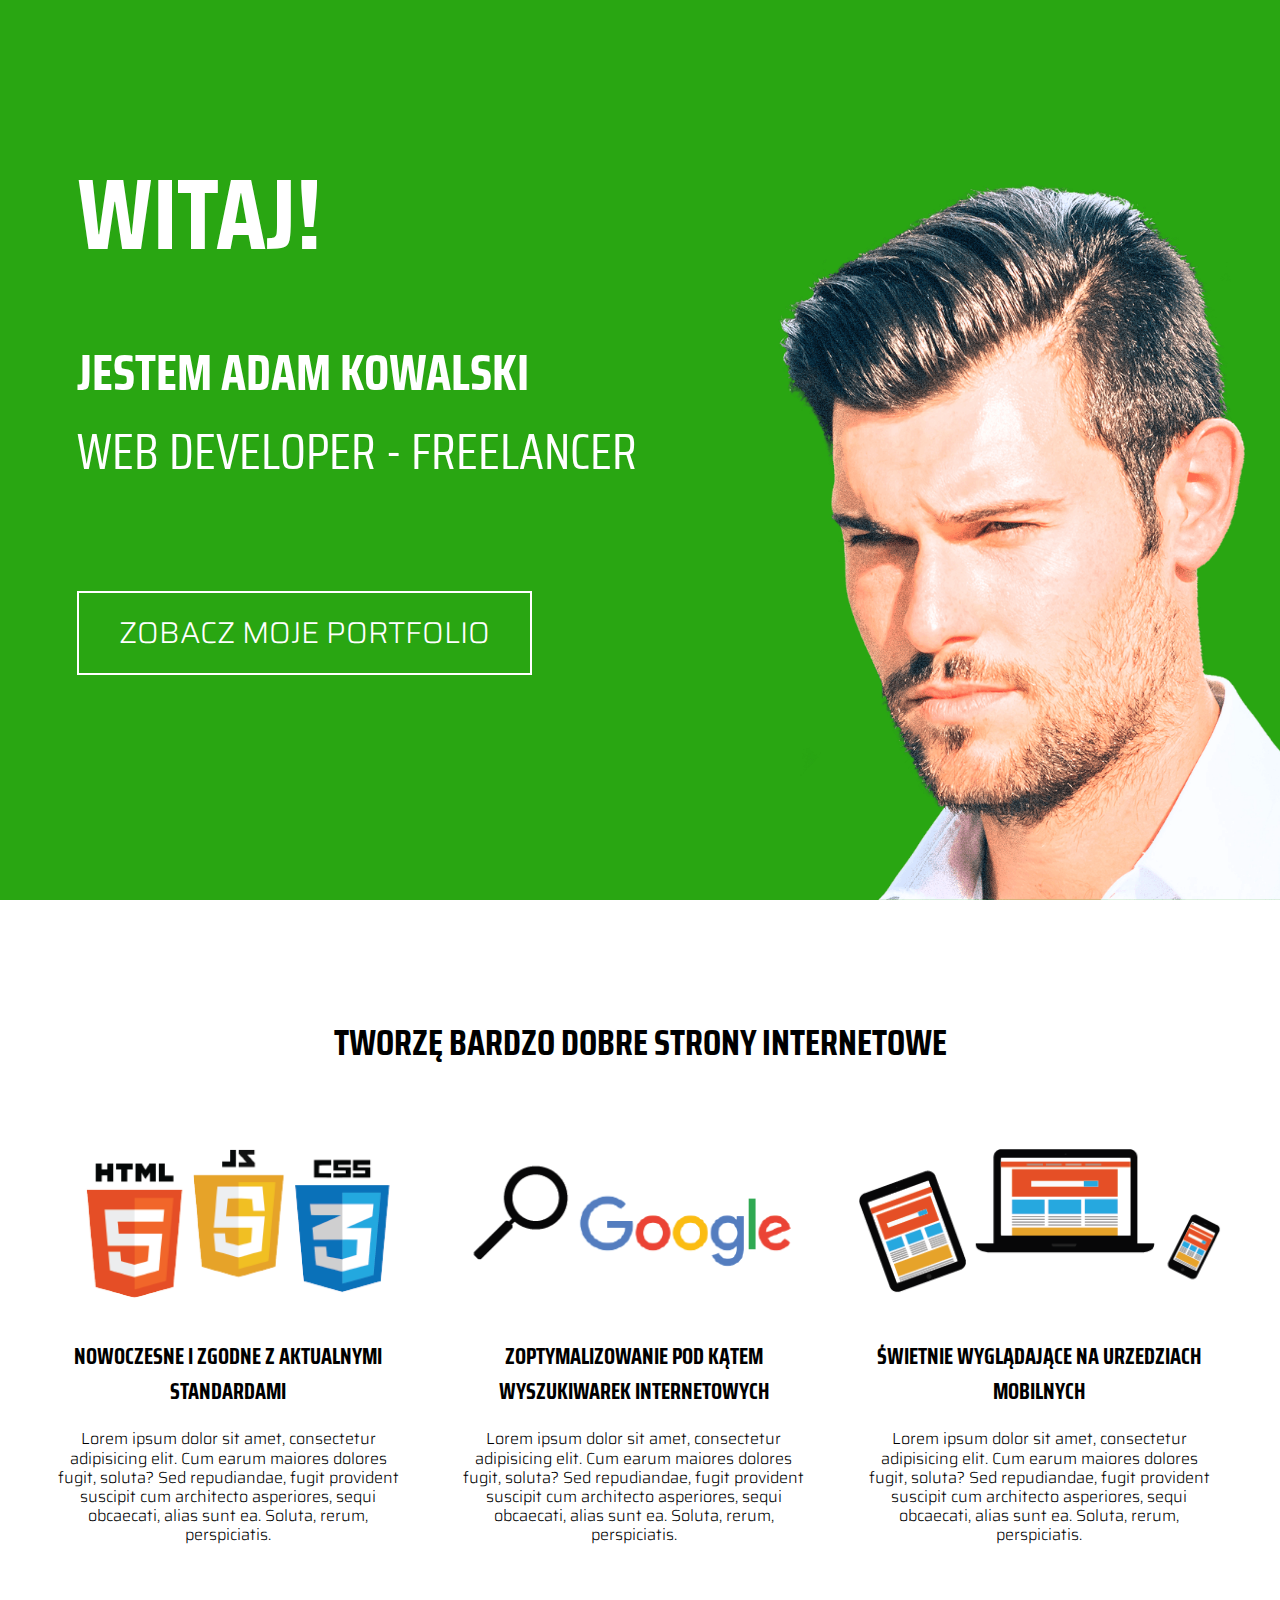
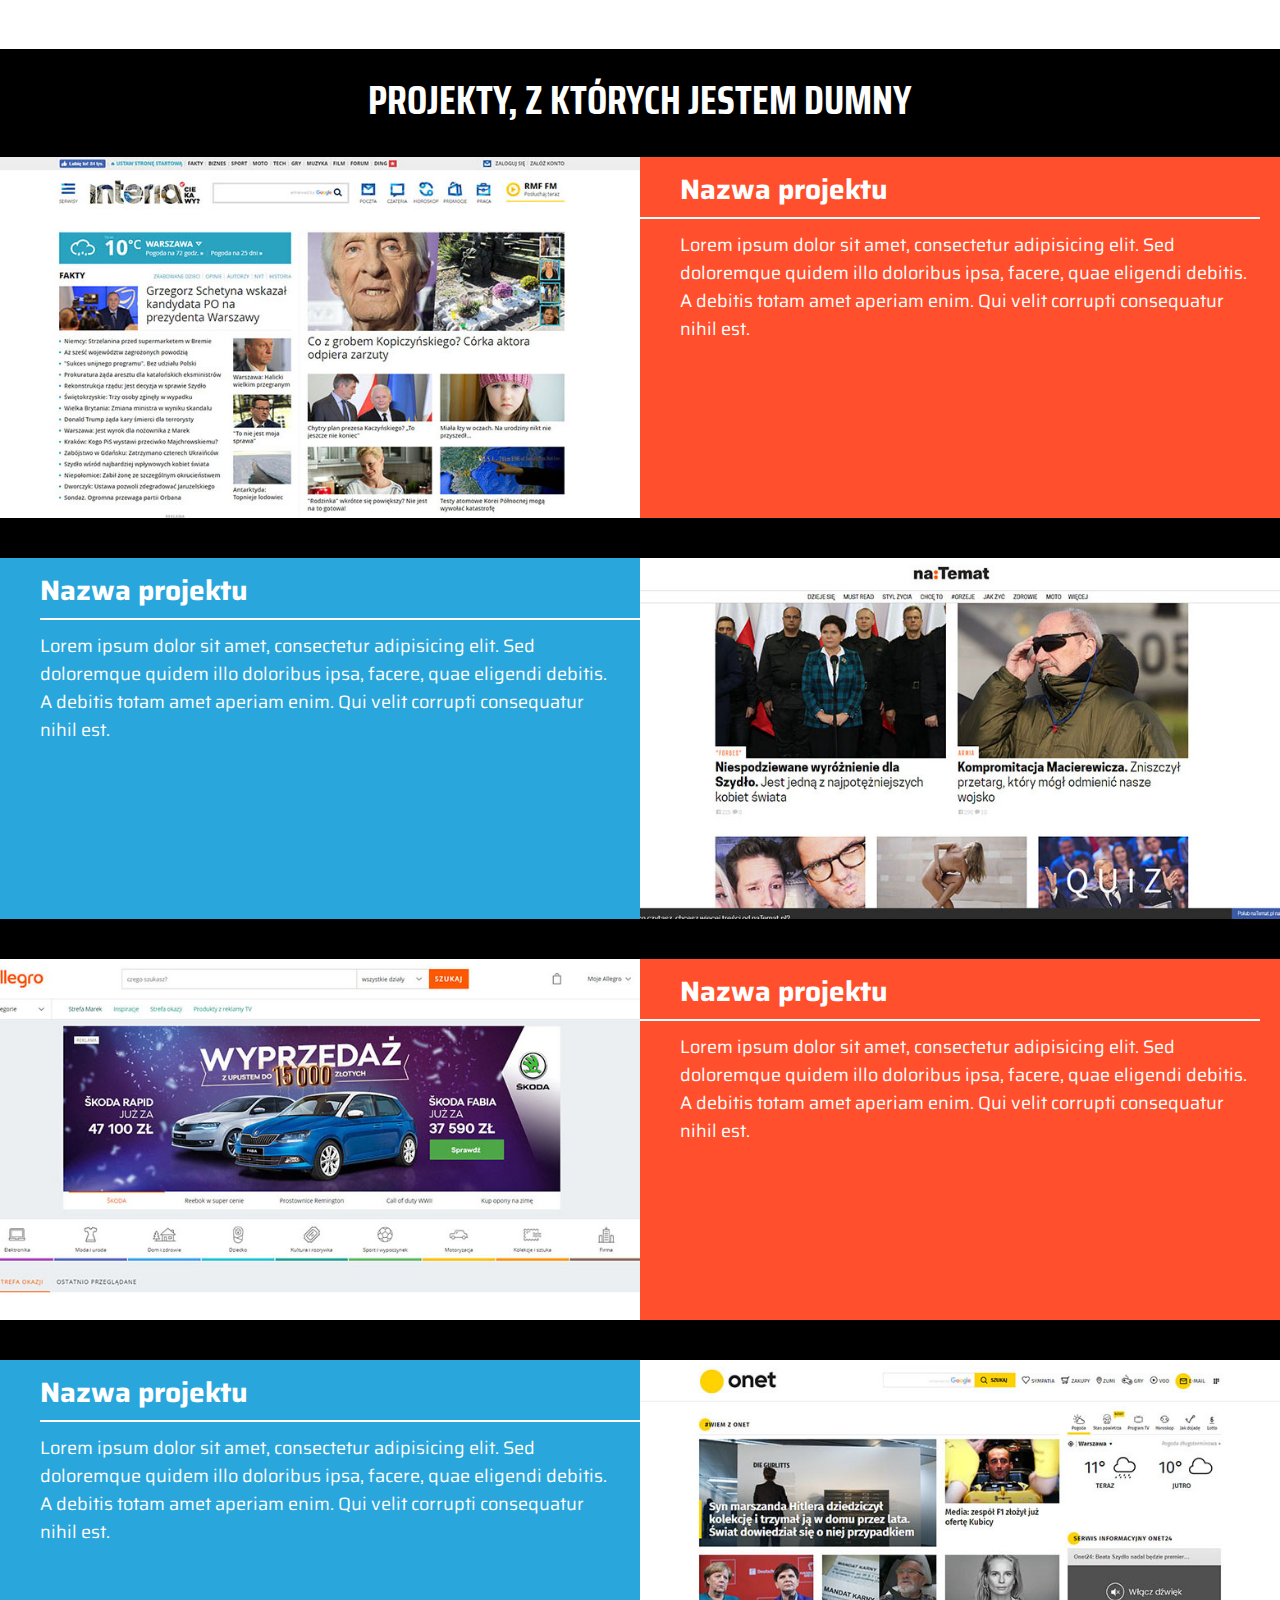
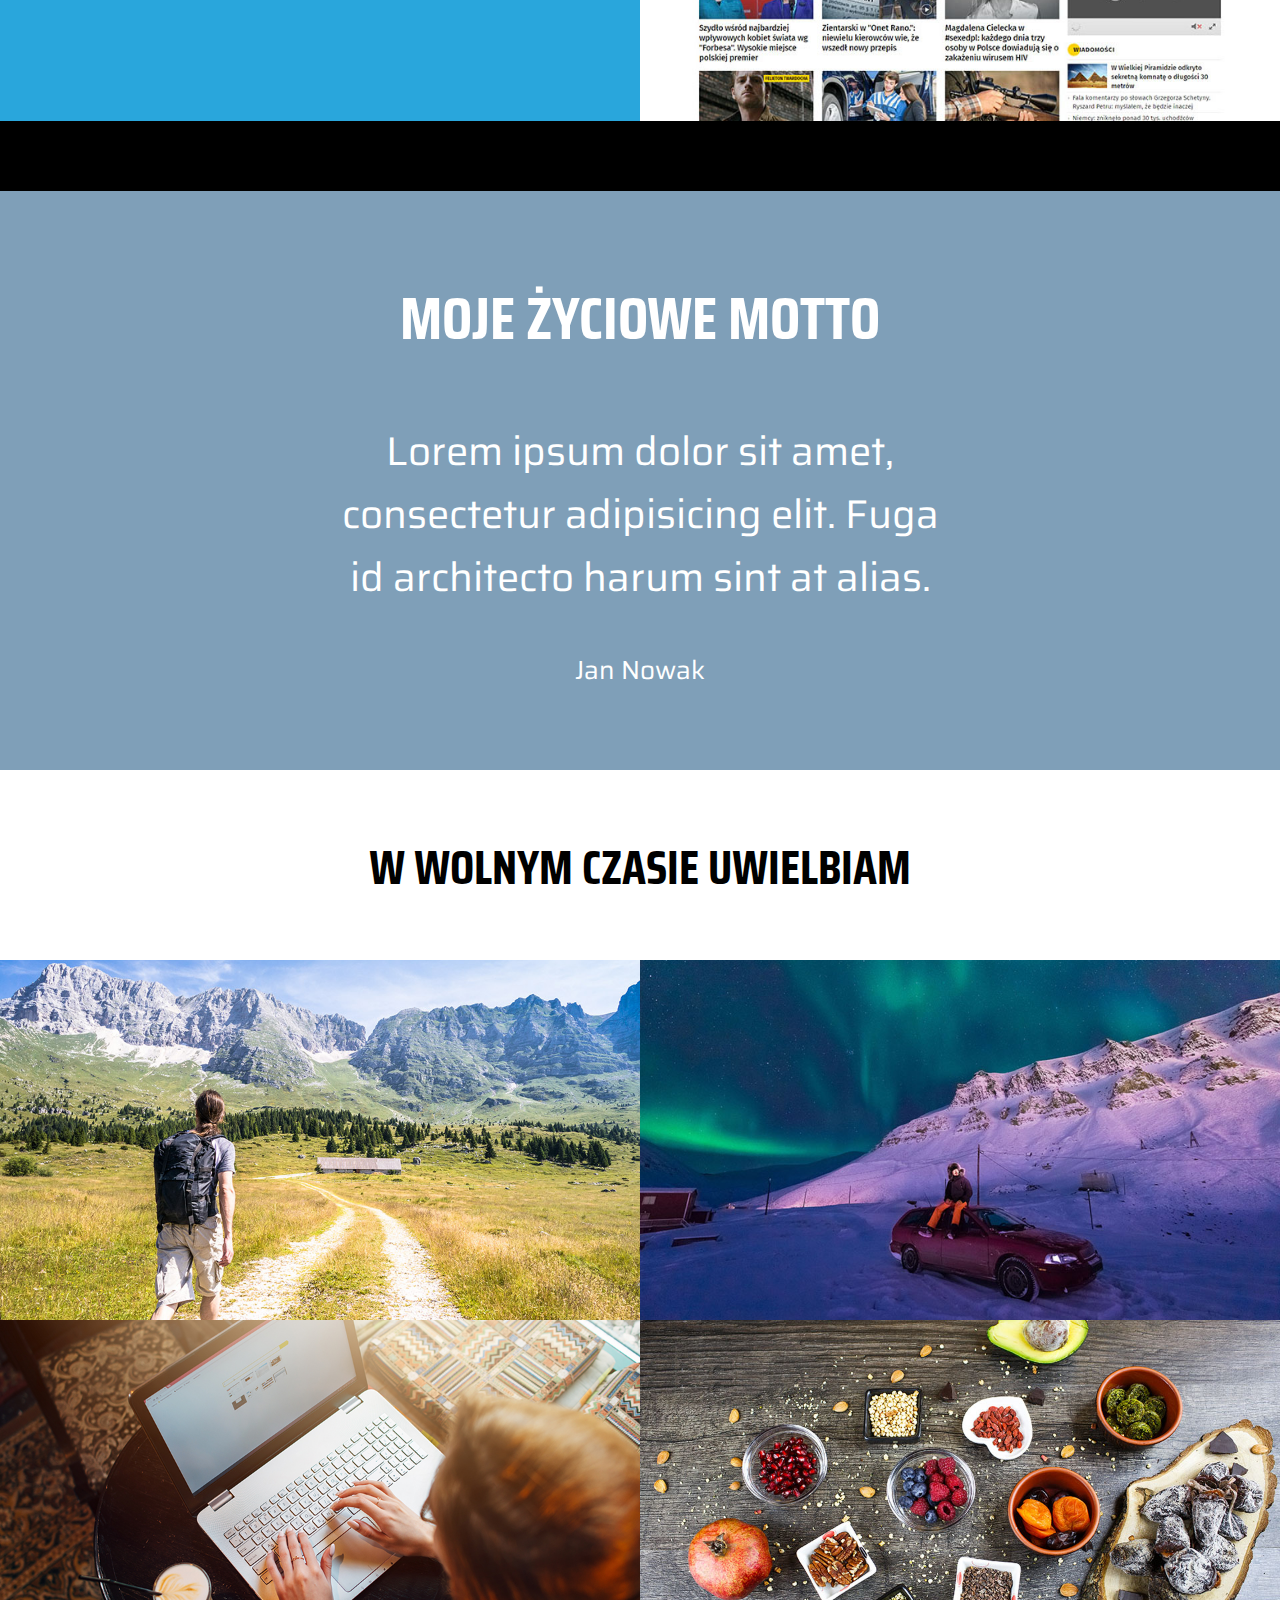
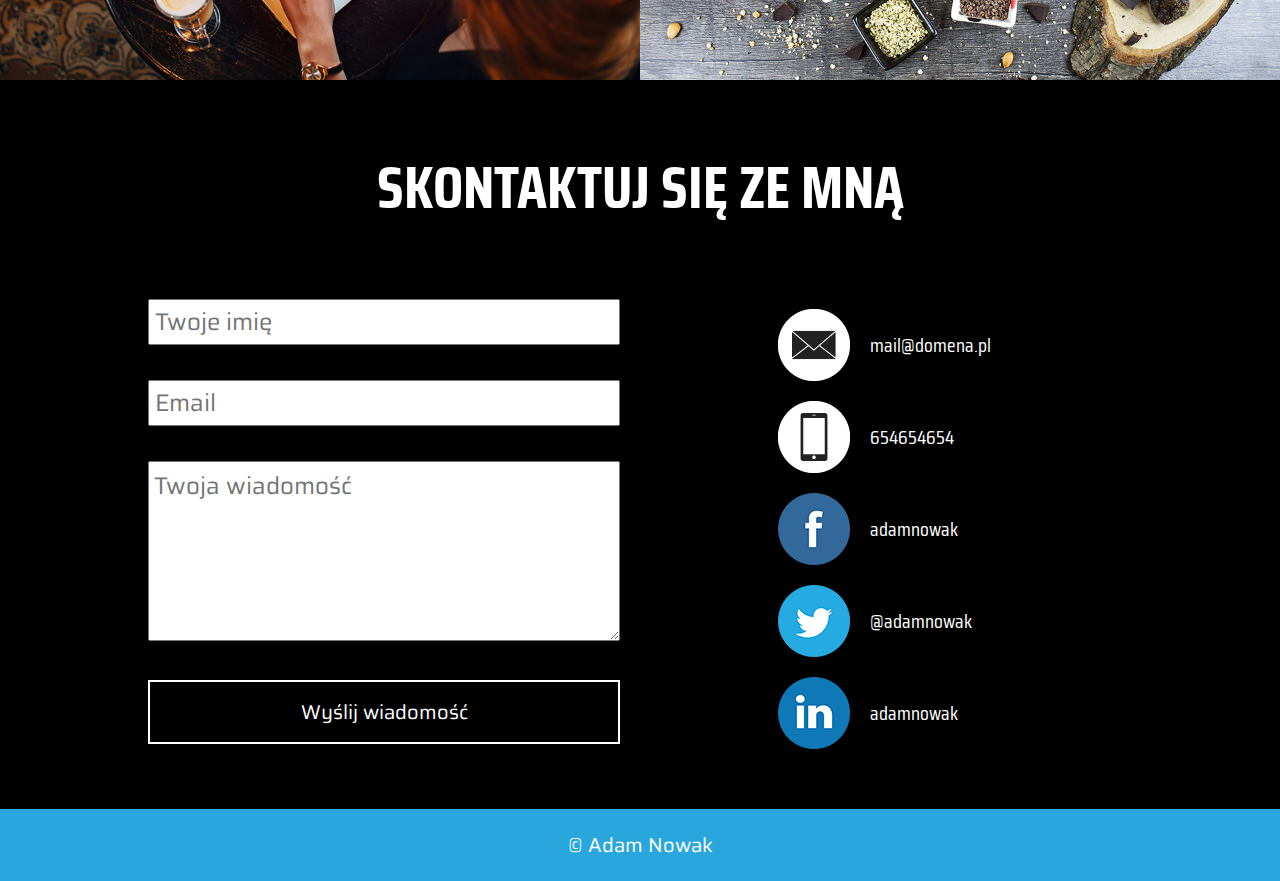
<file: index.html>
<!DOCTYPE html>
<html lang="pl">

<head>
  <meta charset="UTF-8">
  <title>Adam Kowalski - Web Developer</title>
  <meta name="viewport" content="width=device-width, initial-scale=1.0">
  <link href="https://fonts.googleapis.com/css?family=Saira+Condensed:400,700|Saira:300,400&amp;subset=latin-ext" rel="stylesheet">
  <link rel="stylesheet" href="css/style.css">
</head>

<body>
  <header>
    <div class="welcome">
      <p>witaj!</p>
      <h1>jestem Adam Kowalski</h1>
      <h2>web developer - freelancer</h2>
      <button>Zobacz moje portfolio</button>
    </div>
    <img src="images/photo1.png" alt="Zdjęcie Adam Kowalski">
  </header>
  <section class="features clearfix">
    <h1>Tworzę bardzo dobre strony internetowe</h1>
    <div class="feature">
      <img src="images/services1.png" alt="loga html js i css">
      <h2>Nowoczesne i zgodne z aktualnymi standardami</h2>
      <p class="description">Lorem ipsum dolor sit amet, consectetur adipisicing elit. Cum earum maiores dolores fugit, soluta? Sed repudiandae, fugit provident suscipit cum architecto asperiores, sequi obcaecati, alias sunt ea. Soluta, rerum, perspiciatis.</p>
    </div>
    <div class="feature">
      <img src="images/services2.png" alt="loga html js i css">
      <h2>Zoptymalizowanie pod kątem wyszukiwarek internetowych</h2>
      <p class="description">Lorem ipsum dolor sit amet, consectetur adipisicing elit. Cum earum maiores dolores fugit, soluta? Sed repudiandae, fugit provident suscipit cum architecto asperiores, sequi obcaecati, alias sunt ea. Soluta, rerum, perspiciatis.</p>
    </div>
    <div class="feature">
      <img src="images/services3.png" alt="loga html js i css">
      <h2>Świetnie wyglądające na urzedziach mobilnych</h2>
      <p class="description">Lorem ipsum dolor sit amet, consectetur adipisicing elit. Cum earum maiores dolores fugit, soluta? Sed repudiandae, fugit provident suscipit cum architecto asperiores, sequi obcaecati, alias sunt ea. Soluta, rerum, perspiciatis.</p>
    </div>

  </section>
  <section class="portfolio">
    <h1>Projekty, z których jestem dumny</h1>
    <div class="project clearfix">
      <div class="web">
        <img src="images/portfolio1.jpg" alt="portfolio przykład 1">
      </div>
      <div class="about">
        <h2>Nazwa projektu</h2>
        <p>Lorem ipsum dolor sit amet, consectetur adipisicing elit. Sed doloremque quidem illo doloribus ipsa, facere, quae eligendi debitis. A debitis totam amet aperiam enim. Qui velit corrupti consequatur nihil est.</p>
      </div>
    </div>
    <div class="project clearfix">
      <div class="web">
        <img src="images/portfolio2.jpg" alt="portfolio przykład 2">
      </div>
      <div class="about">
        <h2>Nazwa projektu</h2>
        <p>Lorem ipsum dolor sit amet, consectetur adipisicing elit. Sed doloremque quidem illo doloribus ipsa, facere, quae eligendi debitis. A debitis totam amet aperiam enim. Qui velit corrupti consequatur nihil est.</p>
      </div>
    </div>
    <div class="project clearfix">
      <div class="web">
        <img src="images/portfolio3.jpg" alt="portfolio przykład 3">
      </div>
      <div class="about">
        <h2>Nazwa projektu</h2>
        <p>Lorem ipsum dolor sit amet, consectetur adipisicing elit. Sed doloremque quidem illo doloribus ipsa, facere, quae eligendi debitis. A debitis totam amet aperiam enim. Qui velit corrupti consequatur nihil est.</p>
      </div>
    </div>
    <div class="project clearfix">
      <div class="web">
        <img src="images/portfolio4.jpg" alt="portfolio przykład 4">
      </div>
      <div class="about">
        <h2>Nazwa projektu</h2>
        <p>Lorem ipsum dolor sit amet, consectetur adipisicing elit. Sed doloremque quidem illo doloribus ipsa, facere, quae eligendi debitis. A debitis totam amet aperiam enim. Qui velit corrupti consequatur nihil est.</p>
      </div>
    </div>
  </section>
  <section class="slogan">
    <div class="bg">
      <h1>Moje życiowe motto</h1>
      <p class="text">Lorem ipsum dolor sit amet, consectetur adipisicing elit. Fuga id architecto harum sint at alias. </p>
      <p class="author">Jan Nowak</p>
    </div>
  </section>

  <section class="hobby clearfix">
    <h1>W wolnym czasie uwielbiam</h1>
    <div class="item">
      <p>Chodzić po górach</p>
    </div>
    <div class="item">
      <p>Patrzeć wysoko</p>
    </div>
    <div class="item">
      <p>Zmieniać świat</p>
    </div>
    <div class="item">
      <p>Jeść owoce i warzywa</p>
    </div>
  </section>

  <section class="contact">
    <h1>Skontaktuj się ze mną</h1>
    <div class="wrap clearfix">

      <form>
        <input type="text" placeholder="Twoje imię">
        <input type="text" placeholder="Email">
        <textarea placeholder="Twoja wiadomość"></textarea>
        <button>Wyślij wiadomość</button>
      </form>
      <div class="socials">
        <div class="social clearfix"><img src="images/contact1.png" alt="kontakt"><span>mail@domena.pl</span></div>
        <div class="social clearfix"><img src="images/contact2.png" alt="kontakt"><span>654654654</span></div>
        <div class="social clearfix"><img src="images/contact3.png" alt="kontakt"><span>adamnowak</span></div>
        <div class="social clearfix"><img src="images/contact4.png" alt="kontakt"><span>@adamnowak</span></div>
        <div class="social clearfix"><img src="images/contact5.png" alt="kontakt"><span>adamnowak</span></div>

      </div>

    </div>


  </section>

  <footer>&copy; Adam Nowak</footer>
</body>

</html>
</file>
<file: css/style.css>
/*
font-family: 'Saira',
sans-serif;
font-family: 'Saira Condensed',
sans-serif;
*/

* {
    margin: 0;
    padding: 0;
    box-sizing: border-box;
  }
  
  .clearfix::after {
    content: "";
    display: block;
    clear: both;
  }
  
  header {
    position: relative;
    background-color: #29a612;
    height: 100vh;
    overflow: hidden;
    max-width: 1920px;
    margin: 0 auto;
  }
  
  header > * {
    position: absolute;
  }
  
  header img {
    height: 50%;
    bottom: 0;
    right: 0;
  }
  
  header div.welcome {
    z-index: 1;
    top: 7%;
    left: 5%;
    right: 5%;
    font-family: 'Saira Condensed',
    sans-serif;
    color: white;
    font-size: 40px;
    font-weight: bold;
    text-align: center;
    text-transform: uppercase;
  }
  
  
  header h1 {
    margin-top: 15px;
    font-size: 20px;
  }
  
  header h2 {
    font-size: 20px;
    font-weight: normal;
  }
  
  header button {
    font-family: 'Saira', sans-serif;
    font-weight: 300;
    line-height: 32px;
    padding: 0 20px;
    text-transform: uppercase;
    color: white;
    background-color: transparent;
    font-size: 12px;
    border: 2px solid white;
  }
  
  @media (orientation: portrait) and (min-width: 360px) {
    header h1 {
      font-size: 24px;
    }
    header h2 {
      font-size: 24px;
    }
  
    header button {
      margin-top: 24px;
      line-height: 40px;
      font-size: 16px;
    }

    header img {
        right: -40%;
    }
  }
  
  @media (orientation: portrait) and (min-width: 410px) {
    header h1 {
      font-size: 26px;
    }
    header h2 {
      font-size: 26px;
    }
  
    header button {
      margin-top: 40px;
      line-height: 50px;
      font-size: 20px;
    }
  
    header img {
      right: -20%;
    }
  }
  
  @media (orientation: portrait) and (min-width: 768px) {
    header p {
      font-size: 80px;
    }
    header h1 {
      font-size: 32px;
    }
    header h2 {
      font-size: 32px;
    }
  
    header button {
      margin-top: 60px;
      line-height: 60px;
      font-size: 24px;
    }
  
    header img {
      right: -20%;
    }
  }
  
  
  @media (orientation: landscape) {
    header img {
      height: 80%;
      bottom: 0;
      right: -5%;
    }
    header div.welcome {
      top: 15%;
      left: 7%;
      right: 48%;
    }
    header button {
      margin-top: 40px;
    }
  
  }
  
  @media (orientation: landscape) and (min-width: 640px) {
    header h1 {
      font-size: 24px;
    }
    header h2 {
      font-size: 24px;
    }
    header button {
      font-size: 16px;
      line-height: 40px;
    }
  }
  
  @media (orientation: landscape) and (min-width: 1024px) {
  
    header div.welcome {
      left: 3%;
    }
  
    header p {
      font-size: 56px;
    }
    header h1 {
      margin-top: 40px;
      font-size: 34px;
    }
    header h2 {
      font-size: 34px;
    }
    header button {
      margin-top: 80px;
      font-size: 28px;
      line-height: 70px;
    }
  
    header img {
      right: -22%;
      height: 85%;
  
    }
  }
  
  @media (orientation: landscape) and (min-width: 1280px) {
  
    header div.welcome {
      text-align: left;
      left: 6%;
    }
    header p {
      font-size: 100px;
    }
    header h1 {
      margin-top: 40px;
      font-size: 50px;
    }
    header h2 {
      font-size: 50px;
    }
    header button {
      margin-top: 100px;
      font-size: 30px;
      line-height: 80px;
      padding: 0 40px;
      border-width: 2px;
    }
  
    header img {
      right: -18%;
      height: 80%;
  
    }
  
  }
  
  @media (orientation: landscape) and (min-width: 1600px) {
  
    header div.welcome {
      left: 8%;
    }
    header p {
      font-size: 120px;
    }
    header h1 {
      margin-top: 40px;
      font-size: 60px;
    }
    header h2 {
      font-size: 60px;
    }
    header button {
      line-height: 90px;
    }
  
    header img {
      right: -8%;
      height: 90%;
  
    }
  
  }
  
  @media (min-width: 1024px) {
    header button {
      cursor: pointer;
      transition: .3s;
    }
    header button:hover {
      background-color: #fff;
      color: #111;
    }
  
  }
  
  section {
    min-height: 30vh;
  }
  
  /* Sekcja 1 nasze cechy*/
  
  .features {
    max-width: 1600px;
    margin: 50px auto 0;
    padding: 5%;
    text-align: center;
  
  }
  
  .features h1 {
    font-family: 'Saira Condensed',
    sans-serif;
    font-size: 26px;
    text-transform: uppercase;
    margin-bottom: 15px;
  
  }
  
  .features h2 {
    font-family: 'Saira Condensed',
    sans-serif;
    font-size: 22px;
    text-transform: uppercase;
  }
  
  .features p {
    font-family: 'Saira',
    sans-serif;
    font-size: 12px;
    font-weight: 300;
    margin: 20px 0;
  }
  
  .features img {
    width: 100%;
    margin: 5px 0;
    max-width: 375px;
  }
  
  @media (min-width:360px) {
    .features h1 {
      font-size: 28px;
    }
  
    .features h2 {
      font-size: 24px;
    }
    .features p {
      font-size: 14px;
    }
  }
  
  @media (min-width:768px) {
    .features h1 {
      font-size: 36px;
    }
  
    .features h2 {
      font-size: 28px;
    }
    .features p {
      font-size: 18px;
    }
  }
  
  @media (min-width:1024px) {
    .features {
      margin-top: 50px;
      padding: 5% 2%;
      text-align: center;
  
    }
    .feature {
      float: left;
      width: 33%;
      padding: 20px;
    }
    .features h1 {
      font-size: 36px;
    }
  
    .features h2 {
      font-size: 22px;
    }
    .features p {
      font-size: 16px;
      line-height: 120%;
      padding: 0 10px;
    }
  }
  
  @media (min-width:1600px) {
  
  
    .feature {
      padding: 20px 50px;
    }
    .features h1 {
      font-size: 60px;
    }
  
    .features h2 {
      font-size: 32px;
    }
    .features p {
      font-size: 21px;
      line-height: 140%;
      padding: 0 10px;
    }
  }

  .portfolio {
    background-color: black;
    padding: 10px 0 30px;
  }
  
  .portfolio h1 {
    font-size: 28px;
    font-family: 'Saira Condensed',
    sans-serif;
    text-transform: uppercase;
    color: white;
    text-align: center;
    padding: 10px 20px;
    margin-bottom: 15px;
  }
  
  .portfolio .web img {
    width: 100%;
  }
  
  .portfolio .about {
    color: white;
    font-family: 'Saira',
    sans-serif;
    font-weight: normal;
    padding: 10px 20px 20px 0;
    text-align: left;
  }
  
  .portfolio .about h2 {
    font-size: 18px;
    border-bottom: 2px solid white;
    margin-bottom: 12px;
    padding-bottom: 6px;
    text-indent: 20px;
  }
  
  .portfolio .about p {
    font-size: 12px;
    padding-left: 20px;
  }
  
  .portfolio .project {
    max-width: 1400px;
    margin: 0 auto 20px;
  }
  
  .portfolio .project:nth-of-type(odd) {
    background-color: #ff4f2c;
  }
  
  .portfolio .project:nth-of-type(even) {
    background-color: #29a6dc;
  }
  
  @media (min-width:768px) {
  
    .portfolio h1 {
      font-size: 40px;
    }
  
    .portfolio .about h2 {
      font-size: 28px;
      text-indent: 40px;
    }
  
    .portfolio .about p {
      font-size: 18px;
      padding-left: 40px;
    }
  
    .portfolio .project {
      margin-bottom: 40px;
    }
  
  }
  
  @media (orientation: landscape) {
    .web,
    .about {
      width: 50%;
      float: left;
    }
  
    .web img {
      display: block;
    }
  
    .portfolio .project:nth-of-type(even) .web {
      float: right;
  
    }
    .portfolio .project:nth-of-type(even) .about {
      padding-right: 0;
    }
    .portfolio .project:nth-of-type(even) .about p {
      padding-right: 20px;
    }
    .portfolio .project:nth-of-type(even) .about h2 {
      text-indent: 0;
      margin-left: 40px;
    }
  
  
  }
  
  
  @media (orientation: landscape) and (min-width: 1400px) {
    .portfolio h1 {
      font-size: 60px;
      padding: 30px 0;
    }
  
    .portfolio .about h2 {
      padding-top: 50px;
      font-size: 28px;
      text-indent: 40px;
      margin-bottom: 50px;
    }
  
    .portfolio .about p {
      font-size: 18px;
      padding-left: 40px;
      line-height: 180%;
    }
  
    .portfolio .project {
      margin-bottom: 40px;
    }
  }

  /* Sekcja Slogan*/

.slogan {
    text-align: center;
    background-image: url(../images/motto.jpg);
    background-size: cover;
    background-position: center;
    background-attachment: fixed; /*przyklejenie tła*/
  
    color: white;
  }
  
  .slogan h1 {
    font-family: 'Saira Condensed', sans-serif;
    font-size: 26px;
    text-transform: uppercase;
    margin-bottom: 25px;
  
  }
  
  .slogan p {
    font-family: 'Saira', sans-serif;
    font-size: 18px;
  }
  
  .slogan p.author {
    margin-top: 20px;
    font-size: 12px;
  }
  
  .slogan .bg {
    padding: 30px 10px;
    background-color: rgba(0, 63, 114, 0.5);
    /*  #003f72*/
  }
  
  @media (orientation: landscape) {
    .slogan p {
      width: 70%;
      margin-left: auto;
      margin-right: auto;
    }
  }
  
  @media (min-width: 768px) {
  
    .slogan .bg {
      padding: 50px 10px;
  
    }
  
    .slogan h1 {
      font-size: 48px;
      margin-bottom: 35px;
  
    }
  
    .slogan p {
      font-size: 26px;
      width: 60%;
      margin: 0 auto;
    }
  
    .slogan p.author {
      margin-top: 40px;
      font-size: 18px;
    }
  }
  
  @media (min-width: 1024px) {
  
    .slogan .bg {
      padding: 80px 10px;
  
    }
  
    .slogan h1 {
      font-size: 60px;
      margin-bottom: 55px;
  
    }
  
    .slogan p {
      font-size: 40px;
      width: 50%;
    }
  
    .slogan p.author {
      margin-top: 40px;
      font-size: 26px;
    }
  }
  
  /* Sekcja hobby*/

.hobby {
    max-width: 1920px;
    margin: 0 auto;
  }
  
  .hobby .item {
    height: 25vh;
  
  }
  
  .hobby .item {
    background-position: center;
    background-repeat: no-repeat;
  }
  
  .hobby .item:nth-of-type(1) {
    background-image: url(../images/hobby1.jpg);
  }
  
  .hobby .item:nth-of-type(2) {
    background-image: url(../images/hobby2.jpg);
  }
  
  .hobby .item:nth-of-type(3) {
    background-image: url(../images/hobby3.jpg);
  }
  
  .hobby .item:nth-of-type(4) {
    background-image: url(../images/hobby4.jpg);
  }
  
  
  .hobby .item p {
    font-family: 'saira', sans-serif;
    color: white;
    text-align: center;
    /*  line-height: 25vh;*/
    text-shadow: 0 0 4px black;
    background-color: rgba(0, 0, 0, .5);
    font-size: 20px;
    padding: 5px 0;
  }
  
  .hobby h1 {
    font-family: 'saira condensed', sans-serif;
    padding: 20px;
    text-align: center;
    font-size: 36px;
    text-transform: uppercase;
  }
  
  @media (min-width:533px) {
    .hobby .item {
      float: left;
      width: 50%;
      height: 40vh;
    }
  }
  
  @media (min-width:768px) {
  
    .hobby h1 {
      font-size: 48px;
      margin-top: 40px;
      margin-bottom: 35px;
  
    }
  
    .hobby .item p {
      font-size: 30px;
      padding: 15px 0;
    }
  }
  
  @media (min-width: 1024px) {
    .hobby .item p {
      padding: 0;
      line-height: 40vh;
      opacity: 0;
      transition: 1s;
      cursor: default;
    }
  
    .hobby .item:hover p {
      opacity: 1;
    }
  
    .hobby .item {
      background-size: 100%;
      transition: 1s;
    }
  
    .hobby .item:hover {
      background-size: 130%;
    }
  
  }
  
  @media (min-width: 1600px) {
    .hobby h1 {
      font-size: 60px;
      margin-top: 50px;
      margin-bottom: 45px;
  
    }
  
    .hobby .item p {
      font-size: 40px;
    }
  }
  
  /* sekcja contact */

.contact {
    background-color: #000;
    padding: 30px 20px;
  }
  
  .contact h1 {
    font-family: 'Saira Condensed',
    sans-serif;
    font-size: 26px;
    text-transform: uppercase;
    margin-bottom: 15px;
    color: white;
    text-align: center;
  }
  
  .contact .wrap {
    padding-top: 20px;
    max-width: 1024px;
    margin: 0 auto;
  }
  
  .contact input,
  .contact button,
  .contact textarea {
    width: 100%;
    margin-bottom: 25px;
    font-family: saira, sans-serif;
    font-size: 12px;
    padding: 5px;
  }
  
  .contact input {
  
    height: 36px;
  
  }
  
  .contact textarea {
    height: 120px
  }
  
  .contact button {
    font-size: 14px;
    line-height: 40px;
    background-color: black;
    color: white;
    border: 2px solid white;
  }
  
  .contact .socials {
    padding-top: 30px;
    font-size: 0;
  }
  
  .contact .social {
  
    padding: 10px 0;
    color: white;
    font-family: saira condensed, sans-serif;
  
  }
  
  .contact .social img {
    float: left;
  
  }
  
  .contact .social span {
    line-height: 72px;
    padding-left: 20px;
    float: left;
    font-size: 20px;
  }
  
  @media (min-width: 533px) {
    .contact .social {
      display: inline-block;
      width: 50%;
    }
  }
  
  @media (min-width: 1024px) {
  
    .contact h1 {
      font-size: 60px;
      padding: 30px 0;
    }
    .contact form,
    .contact .socials {
      float: left;
      width: 50%;
      padding: 0 20px
    }
  
    .contact .social {
      display: block;
      width: 50%;
      margin: 0 auto;
    }
  
    .contact input,
    .contact button,
    .contact textarea {
      margin-bottom: 35px;
  
    }
    .contact input {
  
      height: 46px;
      font-size: 24px;
  
    }
  
    .contact textarea {
      height: 180px;
      font-size: 24px;
    }
  
    .contact button {
      font-size: 20px;
      line-height: 50px;
      transition: .3s;
      cursor: pointer;
  
    }
    .contact button:hover {
      color: black;
      background-color: #fff;
    }
  }
  
  
  footer {
    background-color: #29a6dc;
    color: white;
    font-family: saira, sans-serif;
    text-align: center;
    padding: 20px;
    font-size: 20px;
  }
  
  
  /**/
  
  
  
  
  
  
  
  
  
  
  
  
  
  
  /**/
  
  
  
  
  
  
  
  
  
  
  
  
  
  
  
  
  
  
  
  
  
  
  
  
  /**/
</file>
